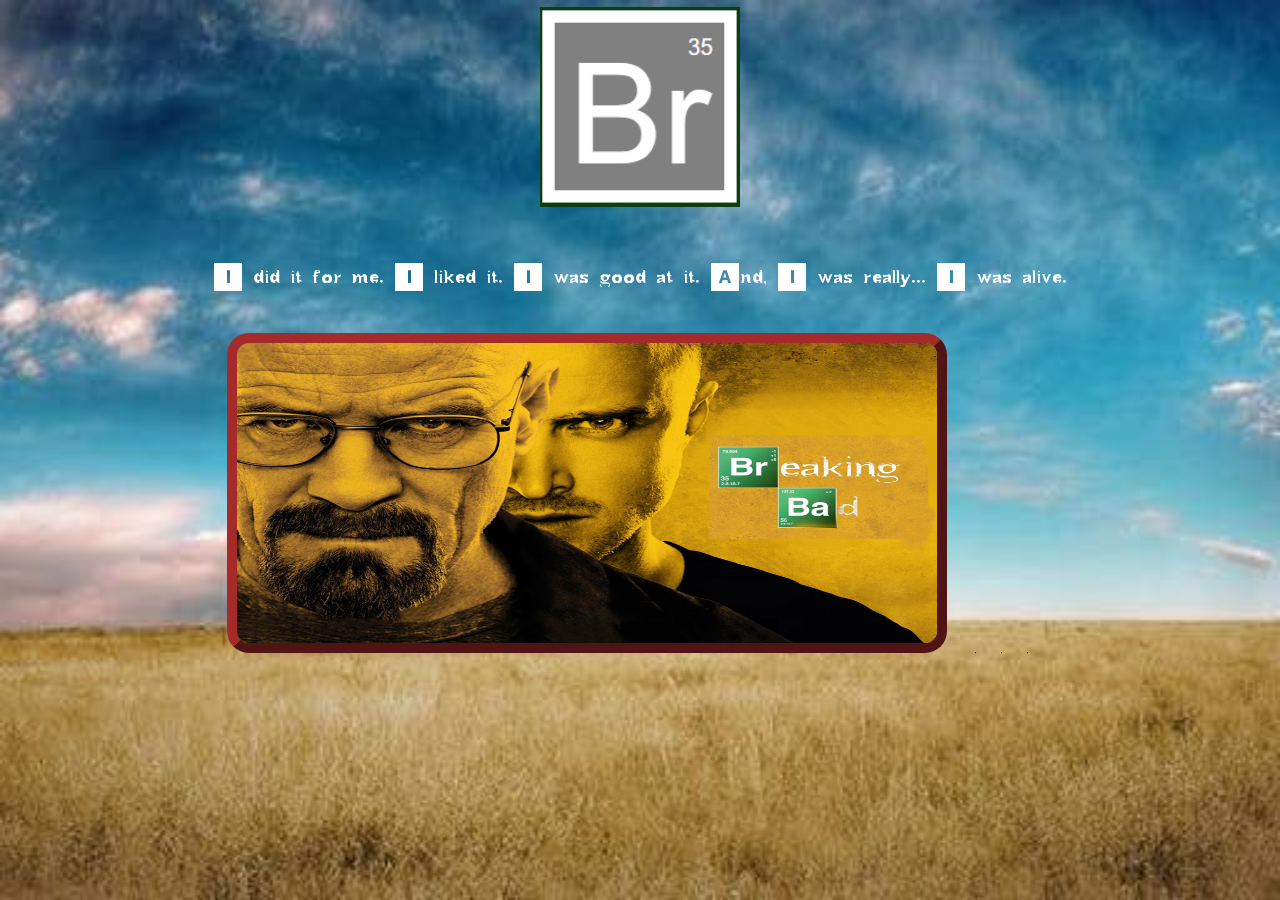
<file: index.html>
<!DOCTYPE html>
<html lang="en">
<head>
    <meta charset="UTF-8">
    <meta name="viewport" content="width=device-width, initial-scale=1.0">
    <link rel="icon" href="img/icon.png" sizes="16×16 32×32 48×48" type="image/png" />
    <link rel="stylesheet" type="text/css" href="css/style.css"/>
    <title>Breiking Bad</title>
</head>
<body>
    <div id="principal-wrapper">
        <div class="logo-wrapper">
            <img class="logo-img" src="img/logo.PNG" alt="logo de Breakin Bad" />
        </div>
        <p class="text-title">
            I did it for me. I liked it. I was good at it. And, I was really... I was alive.
        </p>
        <div class="img-frame">
            <img src="img/poster.jpg" alt="poster de Breakin Bad" usemap="#breakin" >
            <map name="breakin">
                <!-- <area shape="rect" coords="684,216,949,301" href="./formulario.html" target="_blank"> -->
                <area shape="rect" coords="502,117,697,158" href="./formulario.html" target="_blank">
                <area shape="rect" coords="556,156,645,1978" href="./tabla-periodica.html" target="_blank">
                556,156,645,197
            </map>
        </div>
    </div>
</body>
</html>
</file>
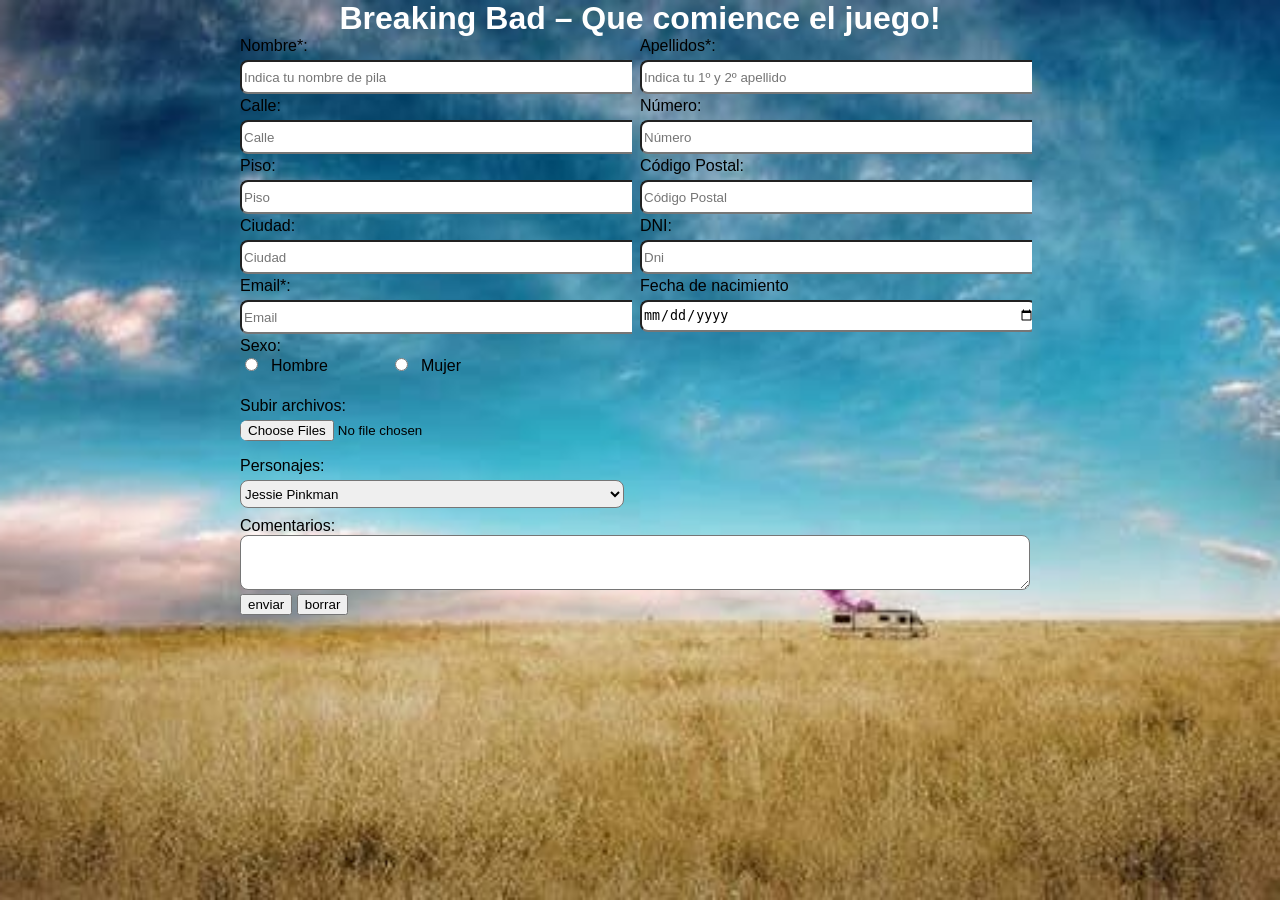
<file: formulario.html>
<!DOCTYPE html>
<html lang="en">
<head>
    <meta charset="UTF-8">
    <meta name="viewport" content="width=device-width, initial-scale=1.0">
    <link rel="icon" href="img/icon.png" sizes="16×16 32×32 48×48" type="image/png" />
    <link rel="stylesheet" type="text/css" href="css/style.css"/>
    <title>Formulario Breaking Bad</title>
</head>
<body>
    <div id="formulario-wrapper">
        <h1>Breaking Bad – Que comience el juego!</h1>
        <div class="form-box">
            <form action="mailto:raul.rodriguez@proeducaglobal.com" method="post" name="formBreakingBad">    
                <div class="linea">
                    <div>
                        <label for="nombre">Nombre*:</label>
                        <input type="text" class="input-text" name="nombre" id="nombre" placeholder="Indica tu nombre de pila" required>
                    </div>
                    <div>
                        <label for="apellidos">Apellidos*: </label>
                        <input type="text" class="input-text" name="apellidos" id="apellidos" placeholder="Indica tu 1º y 2º apellido" required>
                    </div>
                </div>
                <div class="linea">
                    <div>
                        <label>Calle:</label>
                        <input type="text" class="input-text" name="calle" id="calle" placeholder="Calle">
                    </div>
                    <div>
                        <label>Número:</label>
                        <input type="text" class="input-text" name="numero" id="numero" placeholder="Número">
                    </div>
                    <div>
                        <label>Piso:</label>
                        <input type="text" class="input-text" name="piso" id="piso" placeholder="Piso">
                    </div>
                </div>
                <div class="linea">
                    <div>
                        <label>Código Postal:</label>
                        <input type="text" class="input-text" name="codigoPostal" id="codigoPostal" placeholder="Código Postal">
                    </div>
                    <div>
                        <label>Ciudad:</label>
                        <input type="text" class="input-text" name="ciudad" id="ciudad" placeholder="Ciudad">
                    </div>

                </div>
                <div class="linea">
                    <div>
                        <label>DNI:</label>
                        <input type="text" class="input-text" name="dni" id="dni" placeholder="Dni">
                    </div>
                    <div>
                        <label>Email*:</label>
                        <input type="email" class="input-text" name="email" id="email" placeholder="Email" required>
                    </div>
                </div>
                <div class="linea">
                 
                    <div>
                        <label>Fecha de nacimiento</label>
                        <input type="date" class="input-text"  name="fechaNac" id="fechaNac">
                    </div>
                </div>
                <div class="linea-radio-button">
                    <div class="total-width">
                        <label>Sexo:</label>
                        <div class="radio-wrapper">
                            <div><input type="radio" name="sexo" value="hombre"><span>Hombre</span></div>
                            <div><input type="radio" name="sexo" value="mujer"><span>Mujer</span></div>
                        </div>
                    </div>
                    
                </div>
                <div class="linea">
                    <div>
                        <label>Subir archivos: </label><input type="file" name="archivo" id="archivo" accept=".pdf" multiple >
                    </div>
                   
                </div>
                <div class="linea">
                    <div>
                        <label>Personajes:</label>
                        <select name="personajes" id="personajes"  class="select-text">
                            <option value="Jessie Pinkman">Jessie Pinkman</option>
                            <option value="Walter White">Walter White</option>
                            <option value="Saul Goodman">Saul Goodman</option>
                            <option value="Gustavo Fring">Gustavo Fring</option>
                            <option value="Pollos Hermanos">Pollos Hermanos</option>
                            <option value="otros">Otros personajes</option>
                        </select>
                    </div>
                </div>
                <div class="linea-area">
                    <label>Comentarios:</label>
                    <textarea id="comentarios" name="comentarios" class="textarea"></textarea>
                </div>
            
                <div class="linea">
                    <input type="submit" value="enviar">
                    <input type="reset" value="borrar">
                   
                </div>
            </form>
        </div>

    </div>
</body>
</html>
</file>
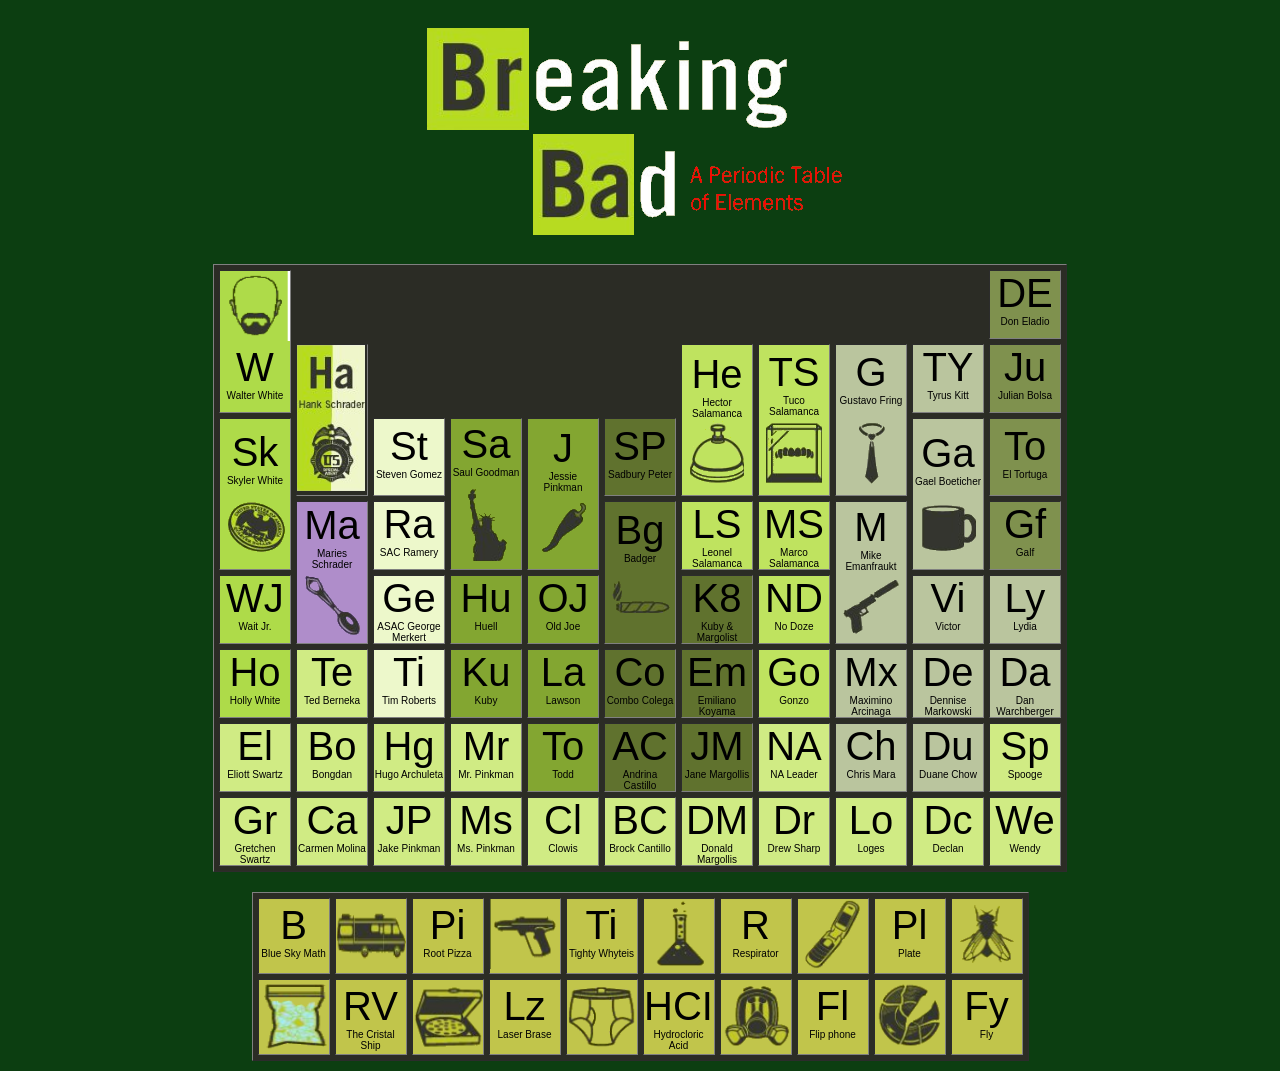
<file: tabla-periodica.html>
<!DOCTYPE html>
<html lang="en">
<head>
    <meta charset="UTF-8">
    <meta name="viewport" content="width=device-width, initial-scale=1.0">
    <link rel="icon" href="img/icon.png" sizes="16×16 32×32 48×48" type="image/png" />
    <link rel="stylesheet" type="text/css" href="css/style.css"/>
    <title>Tabla periódica</title>
</head>
<body>
    <section id="periodic-table-wrapper">
        <div class="logo-wrapper">
            <img src="./img/cabecera.png" alt="cabecera de tabla periodica breaking bad" />
        </div>
        <table class="periodic-table" bgcolor="#2b2c25" align="center" border="1" >
            <thead></thead>
            <tbody>
                <!-- Primera linea -->
                <tr>
                    <td rowspan="2" align="center" bgcolor="#aedb49">
                        <img width="70" height="70" src="./img/Tabla Periódica/walterwhite.png" alt="Walter Whyte">
                        <span class="title">W</span>
                        <span class="subtitle">Walter White</span>
                    </td>
                    <td  align="center" >
                    </td>
                    <td  align="center" >
                    </td>
                    <td align="center">
                    </td>
                    <td  align="center">
                    </td>
                    <td align="center" >
                    </td>
                    <td  align="center">
                    </td>
                    <td align="center">
                    </td>
                    <td  align="center" >
                    </td>
                    <td  align="center" >
                    </td>
                    <td  align="center" bgcolor="#7f914e" >
                        <span class="title">DE</span>
                        <span class="subtitle">Don Eladio</span>
                    </td>
                    
                </tr>
                <!-- Segunda linea -->
                <tr>
                   <td rowspan="2">
                    <img src="./img/Tabla Periódica/hankschrader.png" alt="Hank Schrader"/>
                    </td>
                    <td align="center" bgcolor="#19A003">
                    </td>
                    <td align="center" bgcolor="#EDBB99">
                    </td>
                    <td align="center" bgcolor="#19A003">
                    </td>
                    <td align="center" bgcolor="#19A003">
                    </td>
                    <td align="center" rowspan="2" bgcolor="#bfe35f">
                        <span class="title">He</span>
                        <span class="subtitle">Hector Salamanca</span>
                        <img src="./img/Tabla Periódica/hectorsalamanca.png" alt="Hector Salamanca"/>
                    </td>
                    <td rowspan="2" align="center" bgcolor="#bfe35f">
                        <span class="title">TS</span>
                        <span class="subtitle">Tuco Salamanca</span>
                        <img src="./img/Tabla Periódica/tucosalamanca.png" alt="Tuco Salamanca"/>
                    </td>
                    <td align="center" bgcolor="#bac59e" rowspan="2">
                        <span class="title">G</span>
                        <span class="subtitle">Gustavo Fring</span>
                        <img src="./img/Tabla Periódica/gustavofrink.png" alt="Gustavo Frink"/>
                    </td>
                    <td align="center" bgcolor="#bac59e">
                       <span class="title">TY</span>
                       <span class="subtitle">Tyrus Kitt</span>
                    </td>
                    <td align="center" bgcolor="#7f914e">
                        <span class="title">Ju</span>
                       <span class="subtitle">Julian Bolsa</span>
                     </td>
                
                </tr>
                <!-- Tercera linea -->
                <tr>
                    <td rowspan="2" align="center" bgcolor="#aedb49">
                        <span class="title">Sk</span>
                        <span class="subtitle">Skyler White</span>
                        <img src="./img/Tabla Periódica/skylerwhite.png" alt="Skyler White"/>
                    </td>
                     <td align="center" bgcolor="#edf8cb">
                        <span class="title">St</span>
                       <span class="subtitle">Steven Gomez</span>
                     </td>
                     <td rowspan="2" align="center" bgcolor="#83a631">
                        <span class="title">Sa</span>
                        <span class="subtitle">Saul Goodman</span>
                        <img src="./img/Tabla Periódica/saulgoodman.png" alt="Saul Goodman"/>
                    </td>
                    <td rowspan="2" align="center" bgcolor="#83a631">
                        <span class="title">J</span>
                        <span class="subtitle">Jessie Pinkman</span>
                        <img src="./img/Tabla Periódica/jessiepinkman.png" alt="Jessie Pinkman"/>
                    </td>
                     <td align="center" bgcolor="#60722e">
                        <span class="title">SP</span>
                       <span class="subtitle">Sadbury Peter</span>
                     </td>
                     <td rowspan="2" align="center" bgcolor="#bac59e">
                        <span class="title">Ga</span>
                        <span class="subtitle">Gael Boeticher</span>
                        <img src="./img/Tabla Periódica/gale.png" alt="Gale"/>
                    </td>
                    <td align="center" bgcolor="#7f914e">
                        <span class="title">To</span>
                        <span class="subtitle">El Tortuga</span>
                    </td>
                  
                 </tr>
                 <tr>
                    <td rowspan="2" align="center" bgcolor="#af8dca">
                        <span class="title">Ma</span>
                        <span class="subtitle">Maries Schrader</span>
                        <img src="./img/Tabla Periódica/marieschrader.png" alt="Marie Schrader"/>
                    </td>
                     <td align="center" bgcolor="#edf8cb">
                        <span class="title">Ra</span>
                       <span class="subtitle">SAC Ramery</span>
                     </td>
                     <td rowspan="2" align="center" bgcolor="#60722e">
                        <span class="title">Bg</span>
                       <span class="subtitle">Badger</span>
                       <img src="./img/Tabla Periódica/badger.png" alt="Badger"/>
                    </td>
                    <td align="center" bgcolor="#bfe35f">
                        <span class="title">LS</span>
                       <span class="subtitle">Leonel Salamanca</span>
                    </td>
                    <td align="center" bgcolor="#bfe35f">
                        <span class="title">MS</span>
                       <span class="subtitle">Marco Salamanca</span>
                    </td>
                    <td rowspan="2" align="center" bgcolor="#bac59e">
                        <span class="title">M</span>
                       <span class="subtitle">Mike Emanfraukt</span>
                       <img src="./img/Tabla Periódica/mike.png" alt="Mike"/>
                    </td>
                    <td align="center" bgcolor="#7f914e">
                        <span class="title">Gf</span>
                       <span class="subtitle">Galf</span>
                    </td>
                   
                 </tr>
                 <tr>
                    <td align="center" bgcolor="#aedb49">
                        <span class="title">WJ</span>
                       <span class="subtitle">Wait Jr.</span>
                    </td>
                    <td align="center" bgcolor="#edf8cb">
                        <span class="title">Ge</span>
                       <span class="subtitle">ASAC George Merkert</span>
                    </td>
                    <td align="center" bgcolor="#83a631">
                        <span class="title">Hu</span>
                       <span class="subtitle">Huell</span>
                    </td>
                    <td align="center" bgcolor="#83a631">
                        <span class="title">OJ</span>
                       <span class="subtitle">Old Joe</span>
                    </td>
                    <td align="center" bgcolor="#60722e">
                        <span class="title">K8</span>
                       <span class="subtitle">Kuby & Margolist</span>
                    </td>
                    <td align="center" bgcolor="#bfe35f">
                        <span class="title">ND</span>
                        <span class="subtitle">No Doze</span>
                    </td>
                    <td align="center" bgcolor="#bac59e">
                        <span class="title">Vi</span>
                       <span class="subtitle">Victor</span>
                    </td>
                    <td align="center" bgcolor="#bac59e">
                        <span class="title">Ly</span>
                       <span class="subtitle">Lydia</span>
                    </td>
                    
                 </tr>
                 <tr>
                    <td align="center" bgcolor="#aedb49">
                        <span class="title">Ho</span>
                       <span class="subtitle">Holly White</span>
                    </td>
                    <td align="center" bgcolor="#d0eb84">
                        <span class="title">Te</span>
                       <span class="subtitle">Ted Berneka</span>
                    </td>
                    <td align="center" bgcolor="#edf8cb">
                        <span class="title">Ti</span>
                       <span class="subtitle">Tim Roberts</span>
                    </td>
                    <td align="center" bgcolor="#83a631">
                        <span class="title">Ku</span>
                       <span class="subtitle">Kuby</span>
                    </td>
                    <td align="center" bgcolor="#83a631">
                        <span class="title">La</span>
                       <span class="subtitle">Lawson</span>
                    </td>
                    <td align="center" bgcolor="#60722e">
                        <span class="title">Co</span>
                       <span class="subtitle">Combo Colega</span>
                    </td>
                    <td align="center" bgcolor="#60722e">
                        <span class="title">Em</span>
                       <span class="subtitle">Emiliano Koyama</span>
                    </td>
                    <td align="center" bgcolor="#bfe35f">
                        <span class="title">Go</span>
                       <span class="subtitle">Gonzo</span>
                    </td>
                    <td align="center" bgcolor="#bac59e">
                        <span class="title">Mx</span>
                       <span class="subtitle">Maximino Arcinaga</span>
                    </td>
                    <td align="center" bgcolor="#bac59e">
                        <span class="title">De</span>
                       <span class="subtitle">Dennise Markowski</span>
                    </td>
                    <td align="center" bgcolor="#bac59e">
                        <span class="title">Da</span>
                       <span class="subtitle">Dan Warchberger</span>
                    </td>
                    

                 </tr>
                 <tr>
                    <td align="center" bgcolor="#d0eb84">
                        <span class="title">El</span>
                       <span class="subtitle">Eliott Swartz</span>
                    </td>
                    <td align="center" bgcolor="#d0eb84">
                        <span class="title">Bo</span>
                       <span class="subtitle">Bongdan</span>
                    </td>
                    <td align="center" bgcolor="#d0eb84">
                        <span class="title">Hg</span>
                       <span class="subtitle">Hugo Archuleta</span>
                    </td>
                    <td align="center" bgcolor="#d0eb84">
                        <span class="title">Mr</span>
                       <span class="subtitle">Mr. Pinkman</span>
                    </td>
                    <td align="center" bgcolor="#83a631">
                        <span class="title">To</span>
                       <span class="subtitle">Todd</span>
                    </td>
                    <td align="center" bgcolor="#60722e">
                        <span class="title">AC</span>
                       <span class="subtitle">Andrina Castillo</span>
                    </td>
                    <td align="center" bgcolor="#60722e">
                        <span class="title">JM</span>
                       <span class="subtitle">Jane Margollis</span>
                    </td>
                    <td align="center" bgcolor="#d0eb84">
                        <span class="title">NA</span>
                       <span class="subtitle">NA Leader</span>
                    </td>
                    <td align="center" bgcolor="#bac59e">
                        <span class="title">Ch</span>
                       <span class="subtitle">Chris Mara</span>
                    </td>
                    <td align="center" bgcolor="#bac59e">
                        <span class="title">Du</span>
                       <span class="subtitle">Duane Chow</span>
                    </td>
                    <td align="center" bgcolor="#d0eb84">
                        <span class="title">Sp</span>
                       <span class="subtitle">Spooge</span>
                    </td>
                </tr>
                <tr>
                    <td align="center" bgcolor="#d0eb84">
                        <span class="title">Gr</span>
                       <span class="subtitle">Gretchen Swartz</span>
                    </td>
                    <td align="center" bgcolor="#d0eb84">
                        <span class="title">Ca</span>
                       <span class="subtitle">Carmen Molina</span>
                    </td>
                    <td align="center" bgcolor="#d0eb84">
                        <span class="title">JP</span>
                       <span class="subtitle">Jake Pinkman</span>
                    </td>
                    <td align="center" bgcolor="#d0eb84">
                        <span class="title">Ms</span>
                       <span class="subtitle">Ms. Pinkman</span>
                    </td>
                    <td align="center" bgcolor="#d0eb84">
                        <span class="title">Cl</span>
                       <span class="subtitle">Clowis</span>
                    </td>
                    <td align="center" bgcolor="#d0eb84">
                        <span class="title">BC</span>
                       <span class="subtitle">Brock Cantillo</span>
                    </td>
                    <td align="center" bgcolor="#d0eb84">
                        <span class="title">DM</span>
                       <span class="subtitle">Donald Margollis</span>
                    </td>
                    <td align="center" bgcolor="#d0eb84">
                        <span class="title">Dr</span>
                       <span class="subtitle">Drew Sharp</span>
                    </td>
                    <td align="center" bgcolor="#d0eb84">
                        <span class="title">Lo</span>
                       <span class="subtitle">Loges</span>
                    </td>
                    <td align="center" bgcolor="#d0eb84">
                        <span class="title">Dc</span>
                       <span class="subtitle">Declan</span>
                    </td>
                    <td align="center" bgcolor="#d0eb84">
                        <span class="title">We</span>
                       <span class="subtitle">Wendy</span>
                    </td>
                </tr>
               
            </tbody>
        </table >
        <table class="periodic-table margin-20-top" bgcolor="#2b2c25" align="center" border="1" >
            <thead></thead>
            <tbody>
                <!-- Primera linea -->
                <tr>
                    <td align="center" bgcolor="#c1c54b">
                        <span class="title">B</span>
                        <span class="subtitle">Blue Sky Math</span>
                    </td>
                    <td  align="center" bgcolor="#c1c54b" >
                        <img width="70" height="70" src="./img/Tabla Periódica/bus.png" alt="bus"/>
                    </td>
                    <td  align="center" bgcolor="#c1c54b" >
                        <span class="title">Pi</span>
                        <span class="subtitle">Root Pizza</span>
                    </td>
                    <td align="center" bgcolor="#c1c54b">
                        <img width="70" height="70" src="./img/Tabla Periódica/pistola.png" alt="Pistola"/>
                    </td>
                    <td  align="center" bgcolor="#c1c54b">
                        <span class="title">Ti</span>
                        <span class="subtitle">Tighty Whyteis</span>
                    </td>
                    <td align="center" bgcolor="#c1c54b" >
                        <img width="70" height="70" src="./img/Tabla Periódica/pocima.png" alt="Pocima"/>
                    </td>
                    <td  align="center" bgcolor="#c1c54b">
                        <span class="title">R</span>
                        <span class="subtitle">Respirator</span>
                    </td>
                    <td align="center" bgcolor="#c1c54b">
                        <img width="70" height="70" src="./img/Tabla Periódica/movil.png" alt="Movil"/>
                    </td>
                    <td  align="center" bgcolor="#c1c54b" >
                        <span class="title">Pl</span>
                        <span class="subtitle">Plate</span>
                    </td>
                    <td  align="center" bgcolor="#c1c54b" >
                        <img width="70" height="70" src="./img/Tabla Periódica/mosca.png" alt="Mosca"/>
                    </td> 
                </tr>
                <!-- Segunda linea -->
                <tr>
                    <td align="center"  bgcolor="#c1c54b">
                        <img width="70" height="70" src="./img/Tabla Periódica/cristal.png" alt="Cristal"/>
                    </td>
                    <td  align="center" bgcolor="#c1c54b" >
                        <span class="title">RV</span>
                        <span class="subtitle">The Cristal Ship</span>
                    </td>
                    <td  align="center" bgcolor="#c1c54b" >
                        <img width="70" height="70" src="./img/Tabla Periódica/pizza.png" alt="Pizza"/>
                    </td>
                    <td align="center" bgcolor="#c1c54b">
                        <span class="title">Lz</span>
                        <span class="subtitle">Laser Brase</span>
                    </td>
                    <td  align="center" bgcolor="#c1c54b">
                        <img width="70" height="70" src="./img/Tabla Periódica/calzoncillos.png" alt="calzoncillos"/>
                    </td>
                    <td align="center" bgcolor="#c1c54b" >
                        <span class="title">HCI</span>
                        <span class="subtitle">Hydrocloric Acid</span>
                    </td>
                    <td  align="center" bgcolor="#c1c54b">
                        <img width="70" height="70" src="./img/Tabla Periódica/mascara.png" alt="Mascara"/>
                    </td>
                    <td align="center" bgcolor="#c1c54b">
                        <span class="title">Fl</span>
                        <span class="subtitle">Flip phone</span>
                    </td>
                    <td  align="center" bgcolor="#c1c54b" >
                        <img width="70" height="70" src="./img/Tabla Periódica/plato.png" alt="Plato"/>
                    </td>
                    <td  align="center" bgcolor="#c1c54b" >
                        <span class="title">Fy</span>
                        <span class="subtitle">Fly</span>
                    </td> 
                </tr>
                
            
               
            </tbody>
        </table >
    </section>
    
</body>
</html>
</file>
<file: css/style.css>
@font-face {
    font-family: 'BreakingBad';
    src: url('../fonts/Breaking\ Bad.ttf');
    font-weight: normal;
    font-style: normal;
}

body{
   
    margin: 0;
    padding: 0;
    height: 100vh;
    width: 100%;
}
#principal-wrapper {
    background-image: url("../img/fondo.jpg");
    background-repeat: no-repeat;
    background-position: center;
    background-size: cover;
    height: 100%;
    display: flex;
    flex-direction: column;
    align-items: center;
    font-family: 'BreakingBad', sans-serif;
}
#principal-wrapper .logo-wrapper{
    display: flex;
    justify-content: center;
    align-items: center;
    margin-top: 7px;
}
#principal-wrapper .logo-wrapper .logo-img {
    width: 200px;
    height: 200px;
}

#principal-wrapper .text-title {
    font-size: 40px;
    color: white;
}

#principal-wrapper .img-frame img {
    width: 700px;
    height: 300px;
    border-radius: 22px;
    border: 10px outset brown;
}

#formulario-wrapper{
    font-family: Arial, Helvetica, sans-serif;
    margin: 0;
    padding: 0;
    background-image: url("../img/fondo.jpg");
    background-repeat: no-repeat;
    background-position: center;
    background-size: cover;
    height: 100%;
}

#formulario-wrapper h1{
    color: white;
    text-align: center;
    margin: 0;
    padding: 0;
}
#formulario-wrapper .form-box{
    
    width: auto;
    max-width: 800px;
   
    margin: 0 auto;
}
#formulario-wrapper .form-box .linea {
    height: 60px;
   
}
#formulario-wrapper .form-box .linea div {
    float: left;
    width: 49%;
    margin: 0 1% 0 0;
    overflow: hidden;
    height: 60px;
}
#formulario-wrapper .form-box .linea div label {
    display: block;
    margin-bottom: 5px;
}
#formulario-wrapper .form-box .linea div input {
    display: block;
    width: 100%;
    border-radius: 8px;
}
#formulario-wrapper .form-box .linea-area .textarea {
    display: inline-block;
    width: 98%;
    margin-right: 2%;
    border-radius: 8px;
    height: 49px;
}
#formulario-wrapper .form-box .linea div .input-text, #formulario-wrapper .form-box .linea div .select-text {
    height: 28px;
    border-radius: 8px;
}
#formulario-wrapper .form-box .linea div .select-text{
    width:384px;
}
#formulario-wrapper .form-box .linea-radio-button .total-width .radio-wrapper{
    height: 42px;
}
#formulario-wrapper .form-box .linea-radio-button .total-width .radio-wrapper div{
    float: left;
    width: 150px;
}
#formulario-wrapper .form-box .linea-radio-button .total-width .radio-wrapper div span{
    display: inline-block;
    margin-left: 10px;
}
#periodic-table-wrapper {
    font-family: Arial, Helvetica, sans-serif;
    margin: 0;
    padding: 0;
    background-color: #0c3e11;
    padding-bottom: 10px;
  
}
#periodic-table-wrapper .logo-wrapper{
    text-align: center;
    padding-top: 20px;
    padding-bottom: 20px;
}
#periodic-table-wrapper .periodic-table {
    empty-cells: hide;
    border-spacing: 5px;
}
#periodic-table-wrapper .periodic-table td{
    width: 70px!important;
    padding: 0;
}
#periodic-table-wrapper .periodic-table .title{
    font-size: 40px;
    display: block;
}
#periodic-table-wrapper .periodic-table .subtitle{
    font-size: 10px;
    display: block;
    height: 22px;
}

.margin-20-top{
    margin-top: 20px;
   
}
</file>
